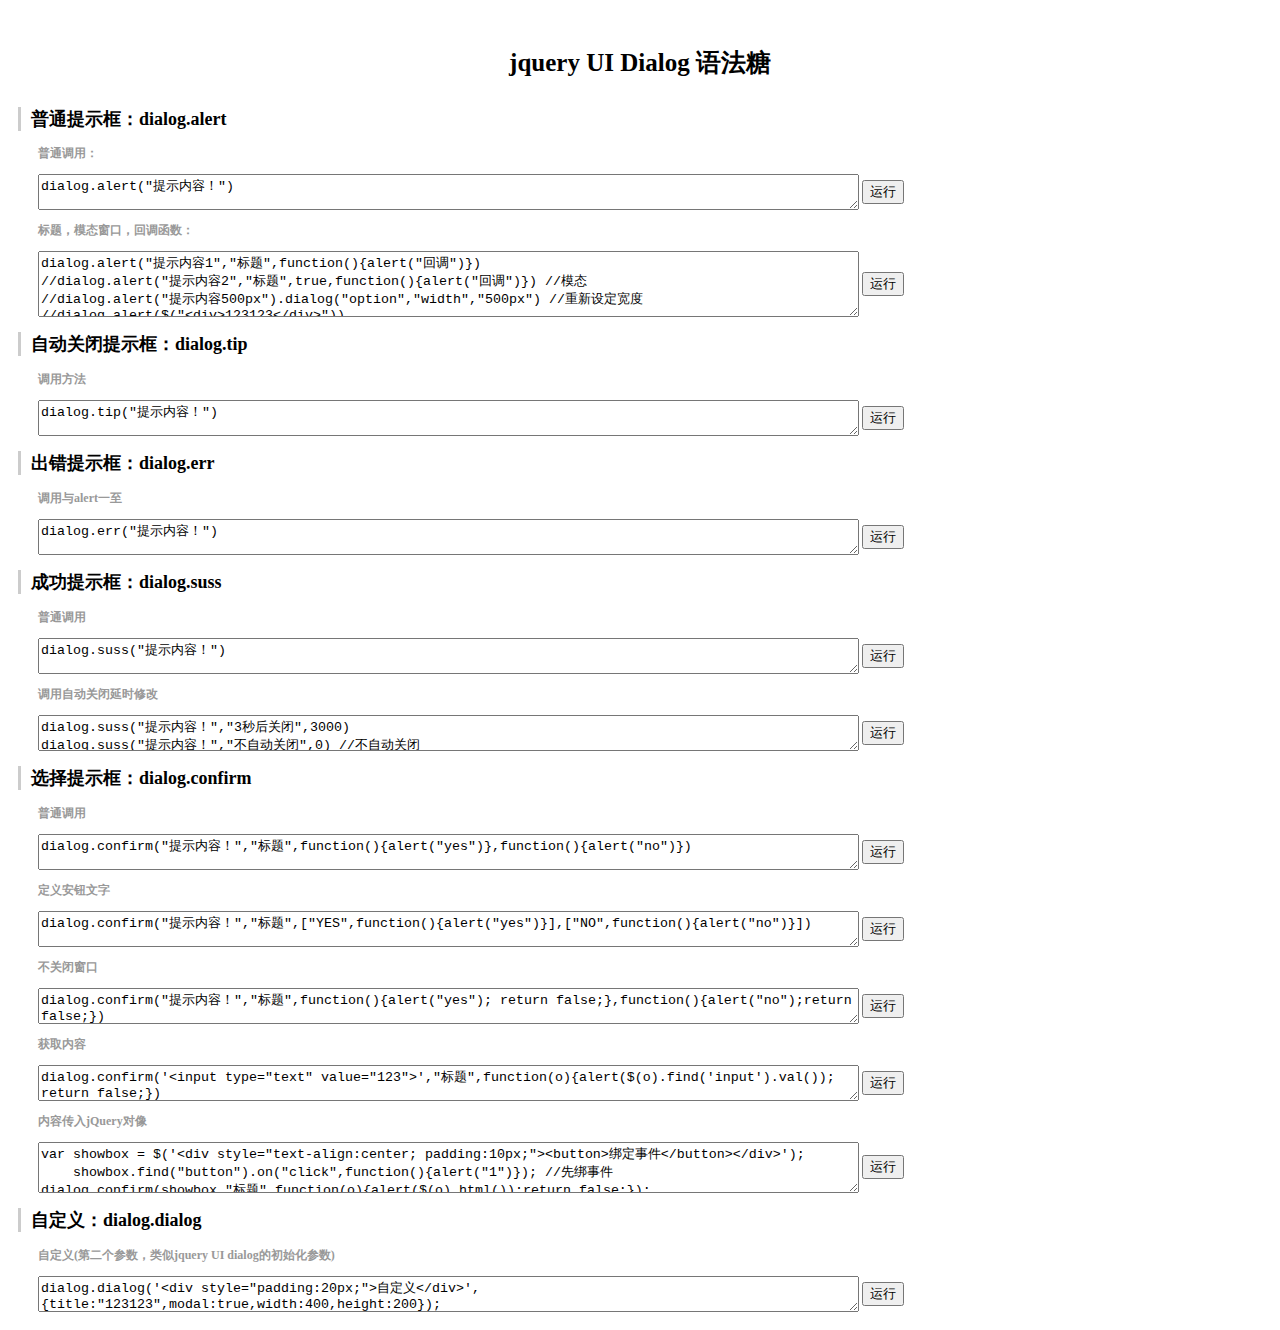
<file: demo/index.html>
<!doctype html>
<html>
<head>
<meta charset="utf-8">
<title>Demo</title>
<script src="../jquery-ui-1.10.4/js/jquery-1.10.2.js"></script>
<script src="../jquery-ui-1.10.4/js/jquery-ui-1.10.4.custom.js"></script>
<style>
body {padding:10px; font-size:12px;}
h1 {font-size:25px; line-height:35px; padding:10px 0; text-align:center;}
h2 {font-size:18px; border-left:3px solid #CCC; text-indent:10px;}
h3 {font-size:12px; color:#999;}
.eval { padding-left:20px;}
.eval * {vertical-align:middle;}
</style>
<link rel="stylesheet" type="text/css" href="../jquery-ui-1.10.4/css/ui-darkness/jquery-ui-1.10.4.custom.css">
<link rel="stylesheet" type="text/css" href="../qida.dialog.css">
<script src="../qida.dialog.js"></script>
<script>
$(function(){
	$("div.eval button").on("click",function(){
		var cold = $(this).parent().find("textarea").val()
		try{
            eval(cold);
		}catch(e){
			alert(e)
		}
	});
})
</script>
</head>
<body>
<h1>jquery UI Dialog 语法糖</h1>
<h2>普通提示框：dialog.alert</h2>
    <div class="eval">
        <h3>普通调用：</h3>
        <textarea cols="100" rows="2">dialog.alert("提示内容！")</textarea>
        <button>运行</button>
    </div>
    <div class="eval">
        <h3>标题，模态窗口，回调函数：</h3>
        <textarea cols="100" rows="4">
dialog.alert("提示内容1","标题",function(){alert("回调")})
//dialog.alert("提示内容2","标题",true,function(){alert("回调")}) //模态
//dialog.alert("提示内容500px").dialog("option","width","500px") //重新设定宽度
//dialog.alert($("<div>123123</div>"))</textarea>
        <button>运行</button>
    </div>
<h2>自动关闭提示框：dialog.tip</h2>
    <div class="eval">
        <h3>调用方法</h3>
        <textarea cols="100" rows="2">dialog.tip("提示内容！")</textarea>
        <button>运行</button>
    </div>    
<h2>出错提示框：dialog.err</h2>
    <div class="eval">
        <h3>调用与alert一至</h3>
        <textarea cols="100" rows="2">dialog.err("提示内容！")</textarea>
        <button>运行</button>
    </div>
<h2>成功提示框：dialog.suss</h2>
    <div class="eval">
        <h3>普通调用</h3>
        <textarea cols="100" rows="2">dialog.suss("提示内容！")</textarea>
        <button>运行</button>
    </div>
    <div class="eval">
        <h3>调用自动关闭延时修改</h3>
        <textarea cols="100" rows="2">dialog.suss("提示内容！","3秒后关闭",3000)
dialog.suss("提示内容！","不自动关闭",0) //不自动关闭</textarea>
        <button>运行</button>
    </div>
<h2>选择提示框：dialog.confirm</h2>
    <div class="eval">
        <h3>普通调用</h3>
        <textarea cols="100" rows="2">
dialog.confirm("提示内容！","标题",function(){alert("yes")},function(){alert("no")})</textarea>
        <button>运行</button>
    </div>
    <div class="eval">
        <h3>定义安钮文字</h3>
        <textarea cols="100" rows="2">
dialog.confirm("提示内容！","标题",["YES",function(){alert("yes")}],["NO",function(){alert("no")}])</textarea>
        <button>运行</button>
    </div>
    <div class="eval">
        <h3>不关闭窗口</h3>
        <textarea cols="100" rows="2">
dialog.confirm("提示内容！","标题",function(){alert("yes"); return false;},function(){alert("no");return false;})</textarea>
        <button>运行</button>
    </div>
    <div class="eval">
        <h3>获取内容</h3>
        <textarea cols="100" rows="2">
dialog.confirm('<input type="text" value="123">',"标题",function(o){alert($(o).find('input').val()); return false;})</textarea>
        <button>运行</button>
    </div>
   	<div class="eval">
        <h3>内容传入jQuery对像</h3>
        <textarea cols="100" rows="3">
var showbox = $('<div style="text-align:center; padding:10px;"><button>绑定事件</button></div>');
    showbox.find("button").on("click",function(){alert("1")}); //先绑事件
dialog.confirm(showbox,"标题",function(o){alert($(o).html());return false;});</textarea>
        <button>运行</button>
    </div>
<h2>自定义：dialog.dialog</h2>
   	<div class="eval">
        <h3>自定义(第二个参数，类似jquery UI dialog的初始化参数)</h3>
        <textarea cols="100" rows="2">
dialog.dialog('<div style="padding:20px;">自定义</div>',{title:"123123",modal:true,width:400,height:200});</textarea>
        <button>运行</button>
    </div>


</body>
</html>
</file>
<file: qida.dialog.css>
/* CSS Document */
@font-face {
    font-family: 'fontello';
    src: url('./font/fontello.eot?93824928');
    src: url('./font/fontello.eot?93824928#iefix') format('embedded-opentype'),
    url('./font/fontello.woff?93824928') format('woff'),
    url('./font/fontello.ttf?93824928') format('truetype'),
    url('./font/fontello.svg?93824928#fontello') format('svg');
    font-weight: normal;
    font-style: normal;
}
[class^="icon-"]:before, [class*=" icon-"]:before {
    font-family: "fontello";
    font-style: normal;
    font-weight: normal;
    speak: none;
    display: inline-block;
    text-decoration: inherit;
    width: 1em;
    margin-right: .2em;
    text-align: center;
    font-variant: normal;
    text-transform: none;
    line-height: 1em;
    margin-left: .2em;
}

.icon-ok-circled:before { content: '\e81d'; } /* '' */
.icon-cancel-circled:before { content: '\e81c'; } /* '' */

/*jQurey UI 调整
--------------------------------*/
/*遮罩*/
.ui-widget-overlay {opacity: .3; filter: Alpha(Opacity=30);}
/*弹出框*/
.qida-dialog .ui-widget-content { border:0 none; background:#FFF; color:#505050;}
.qida-dialog,.qida-dialog .ui-dialog-titlebar {border-radius:0; padding:0; border:0 none;}
.qida-dialog { box-shadow:0 0 8px -1px #000; border-bottom:1px solid #EFEFEF;}
.qida-dialog .ui-dialog-titlebar {background:#2E3F49; height:35px; line-height:35px; overflow:hidden; padding:0; color:#FFF;}
.qida-dialog .ui-dialog-title {margin:0 0 0 10px;}
.qida-dialog .ui-dialog-buttonpane {padding:0px 10px 20px 10px; text-align:center; margin:0;}
.qida-dialog .ui-dialog-buttonpane .ui-dialog-buttonset {float:none;}
.qida-dialog .ui-dialog-content {padding:0; }
.qida-dialog .ui-dialog-content,.qida-dialog .ui-dialog-buttonpane {border:1px solid #EFEFEF; border-top:0 none; border-bottom:0 none;}
.qida-dialog .ui-dialog-content .ui-dialog-alert {padding:25px 10px; text-align:center; font-size:14px;}
.qida-dialog .ui-dialog-content .ui-dialog-alert form {line-height:35px;}
.qida-dialog .ui-dialog-buttonpane button {margin:0 5px;}
.qida-dialog .ui-dialog-buttonpane button.but_yes .ui-button-text {background-color:#2698d9; color: #fff;}
.qida-dialog .ui-dialog-buttonpane button.but_yes:hover .ui-button-text {background-color: #117ebc; color: #fff;}
.qida-dialog table.tablemsg {width: 100%}
.qida-dialog table.tablemsg,table.tablemsg td,table.tablemsg th { border: 0 none; padding:0;}
.qida-dialog table.tablemsg td.ico { width:70px; text-align: right; font-size:25px; padding-right:20px;}
.qida-dialog table.tablemsg td.msgtext { text-align: left;}
.qida-dialog table.tablemsg td.err {color:#F00;}
.qida-dialog table.tablemsg td.suss {color:#390;}
.qida-dialog .ui-dialog-buttonpane button.but_yes .ui-button-text {}
</file>
